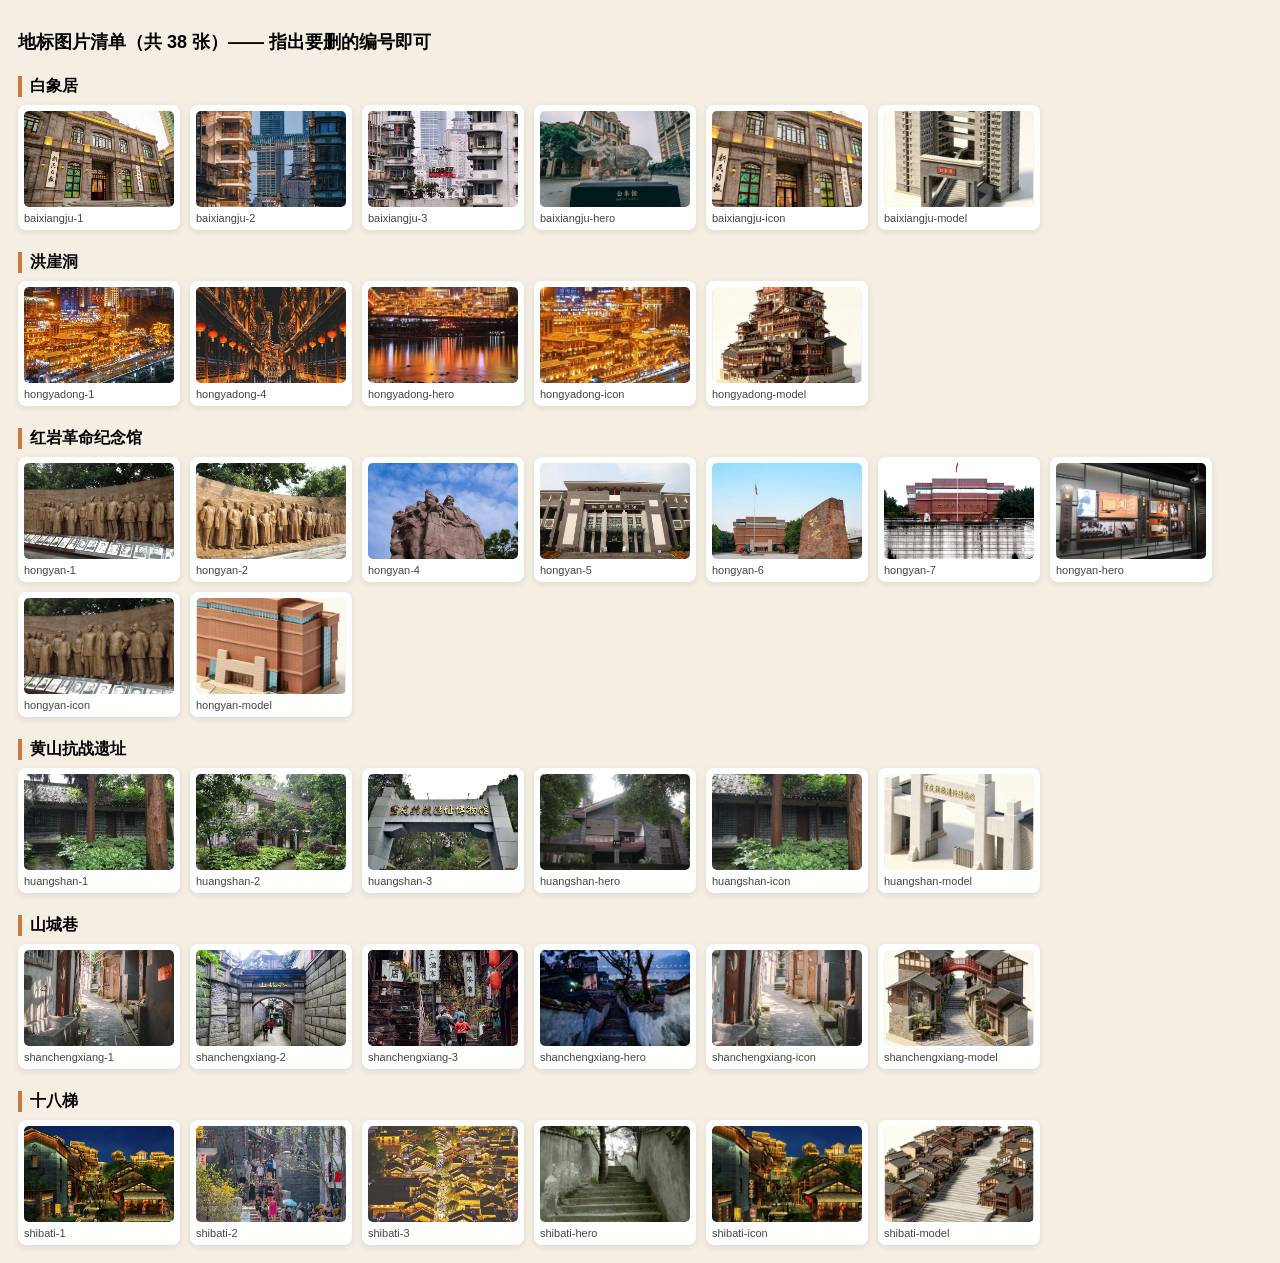
<file: _pic-review.html>
<!doctype html><meta charset=utf-8><title>图片清单</title>
<style>body{font-family:sans-serif;background:#f5efe3;padding:18px;margin:0}h2{margin:22px 0 8px;font-size:16px;border-left:4px solid #c67a3d;padding-left:8px}.g{display:flex;flex-wrap:wrap;gap:10px}figure{margin:0;width:150px;background:#fff;border-radius:8px;padding:6px;box-shadow:0 2px 6px rgba(0,0,0,.1)}figure img{width:100%;height:96px;object-fit:cover;border-radius:5px;display:block}figcaption{font-size:11px;margin-top:5px;word-break:break-all;color:#444}</style>
<h1 style="font-size:18px">地标图片清单（共 38 张）—— 指出要删的编号即可</h1>
<h2>白象居</h2><div class=g>
<figure><img src="assets/img/lm/baixiangju-1.jpg" loading=lazy><figcaption>baixiangju-1</figcaption></figure>
<figure><img src="assets/img/lm/baixiangju-2.jpg" loading=lazy><figcaption>baixiangju-2</figcaption></figure>
<figure><img src="assets/img/lm/baixiangju-3.jpg" loading=lazy><figcaption>baixiangju-3</figcaption></figure>
<figure><img src="assets/img/lm/baixiangju-hero.jpg" loading=lazy><figcaption>baixiangju-hero</figcaption></figure>
<figure><img src="assets/img/lm/baixiangju-icon.jpg" loading=lazy><figcaption>baixiangju-icon</figcaption></figure>
<figure><img src="assets/img/lm/baixiangju-model.jpg" loading=lazy><figcaption>baixiangju-model</figcaption></figure>
</div>
<h2>洪崖洞</h2><div class=g>
<figure><img src="assets/img/lm/hongyadong-1.jpg" loading=lazy><figcaption>hongyadong-1</figcaption></figure>
<figure><img src="assets/img/lm/hongyadong-4.jpg" loading=lazy><figcaption>hongyadong-4</figcaption></figure>
<figure><img src="assets/img/lm/hongyadong-hero.jpg" loading=lazy><figcaption>hongyadong-hero</figcaption></figure>
<figure><img src="assets/img/lm/hongyadong-icon.jpg" loading=lazy><figcaption>hongyadong-icon</figcaption></figure>
<figure><img src="assets/img/lm/hongyadong-model.jpg" loading=lazy><figcaption>hongyadong-model</figcaption></figure>
</div>
<h2>红岩革命纪念馆</h2><div class=g>
<figure><img src="assets/img/lm/hongyan-1.jpg" loading=lazy><figcaption>hongyan-1</figcaption></figure>
<figure><img src="assets/img/lm/hongyan-2.jpg" loading=lazy><figcaption>hongyan-2</figcaption></figure>
<figure><img src="assets/img/lm/hongyan-4.jpg" loading=lazy><figcaption>hongyan-4</figcaption></figure>
<figure><img src="assets/img/lm/hongyan-5.jpg" loading=lazy><figcaption>hongyan-5</figcaption></figure>
<figure><img src="assets/img/lm/hongyan-6.jpg" loading=lazy><figcaption>hongyan-6</figcaption></figure>
<figure><img src="assets/img/lm/hongyan-7.jpg" loading=lazy><figcaption>hongyan-7</figcaption></figure>
<figure><img src="assets/img/lm/hongyan-hero.jpg" loading=lazy><figcaption>hongyan-hero</figcaption></figure>
<figure><img src="assets/img/lm/hongyan-icon.jpg" loading=lazy><figcaption>hongyan-icon</figcaption></figure>
<figure><img src="assets/img/lm/hongyan-model.jpg" loading=lazy><figcaption>hongyan-model</figcaption></figure>
</div>
<h2>黄山抗战遗址</h2><div class=g>
<figure><img src="assets/img/lm/huangshan-1.jpg" loading=lazy><figcaption>huangshan-1</figcaption></figure>
<figure><img src="assets/img/lm/huangshan-2.jpg" loading=lazy><figcaption>huangshan-2</figcaption></figure>
<figure><img src="assets/img/lm/huangshan-3.jpg" loading=lazy><figcaption>huangshan-3</figcaption></figure>
<figure><img src="assets/img/lm/huangshan-hero.jpg" loading=lazy><figcaption>huangshan-hero</figcaption></figure>
<figure><img src="assets/img/lm/huangshan-icon.jpg" loading=lazy><figcaption>huangshan-icon</figcaption></figure>
<figure><img src="assets/img/lm/huangshan-model.jpg" loading=lazy><figcaption>huangshan-model</figcaption></figure>
</div>
<h2>山城巷</h2><div class=g>
<figure><img src="assets/img/lm/shanchengxiang-1.jpg" loading=lazy><figcaption>shanchengxiang-1</figcaption></figure>
<figure><img src="assets/img/lm/shanchengxiang-2.jpg" loading=lazy><figcaption>shanchengxiang-2</figcaption></figure>
<figure><img src="assets/img/lm/shanchengxiang-3.jpg" loading=lazy><figcaption>shanchengxiang-3</figcaption></figure>
<figure><img src="assets/img/lm/shanchengxiang-hero.jpg" loading=lazy><figcaption>shanchengxiang-hero</figcaption></figure>
<figure><img src="assets/img/lm/shanchengxiang-icon.jpg" loading=lazy><figcaption>shanchengxiang-icon</figcaption></figure>
<figure><img src="assets/img/lm/shanchengxiang-model.jpg" loading=lazy><figcaption>shanchengxiang-model</figcaption></figure>
</div>
<h2>十八梯</h2><div class=g>
<figure><img src="assets/img/lm/shibati-1.jpg" loading=lazy><figcaption>shibati-1</figcaption></figure>
<figure><img src="assets/img/lm/shibati-2.jpg" loading=lazy><figcaption>shibati-2</figcaption></figure>
<figure><img src="assets/img/lm/shibati-3.jpg" loading=lazy><figcaption>shibati-3</figcaption></figure>
<figure><img src="assets/img/lm/shibati-hero.jpg" loading=lazy><figcaption>shibati-hero</figcaption></figure>
<figure><img src="assets/img/lm/shibati-icon.jpg" loading=lazy><figcaption>shibati-icon</figcaption></figure>
<figure><img src="assets/img/lm/shibati-model.jpg" loading=lazy><figcaption>shibati-model</figcaption></figure>
</div>
</file>
